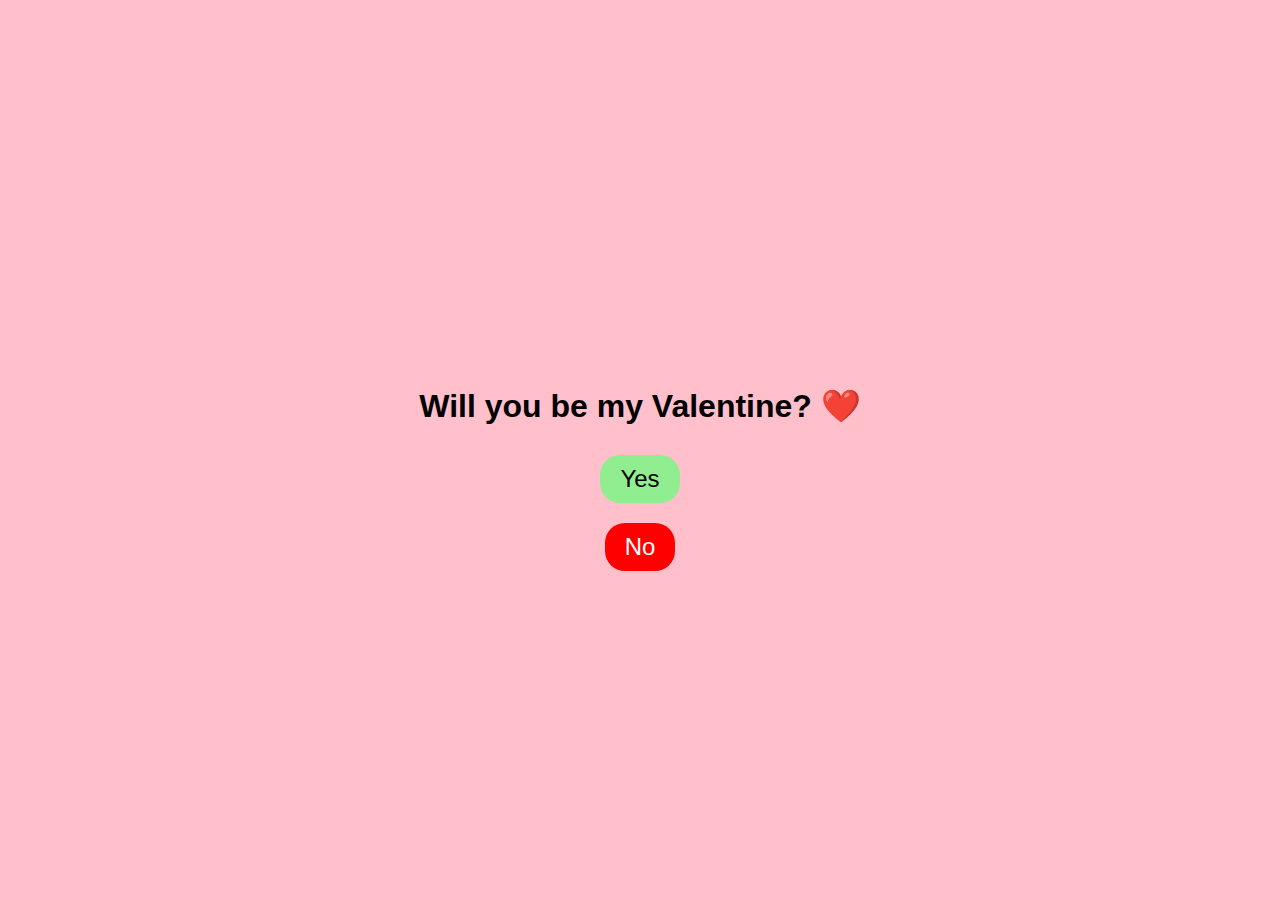
<file: index.html>
<!DOCTYPE html>

<head>
    <meta charset="UTF-8">
    <meta name="viewport" content="width=device-width, initial-scale=1.0">
    <title>Click Here Daney ❤️</title>    

<!-- Open Graph Meta Tags for Messenger Preview -->
    <meta property="og:title" content="click here daney">
    <meta property="og:description" content="">
    <meta property="og:image" content="https://yourwebsite.com/path-to-image.jpg">
    <meta property="og:url" content="https://yourwebsite.com">

    <link rel="stylesheet" href="style.css">
</head>
<body>
    <div class="container">
         <h2>  </h2>
        <h1>Will you be my Valentine? ❤️</h1>
        <button id="yesButton" onclick="location.href='love.html'">Yes</button>
        <button id="noButton" onclick="playNoSound()">No</button>
    </div>
    <script src="script.js"></script>
</body>
</html>
</file>
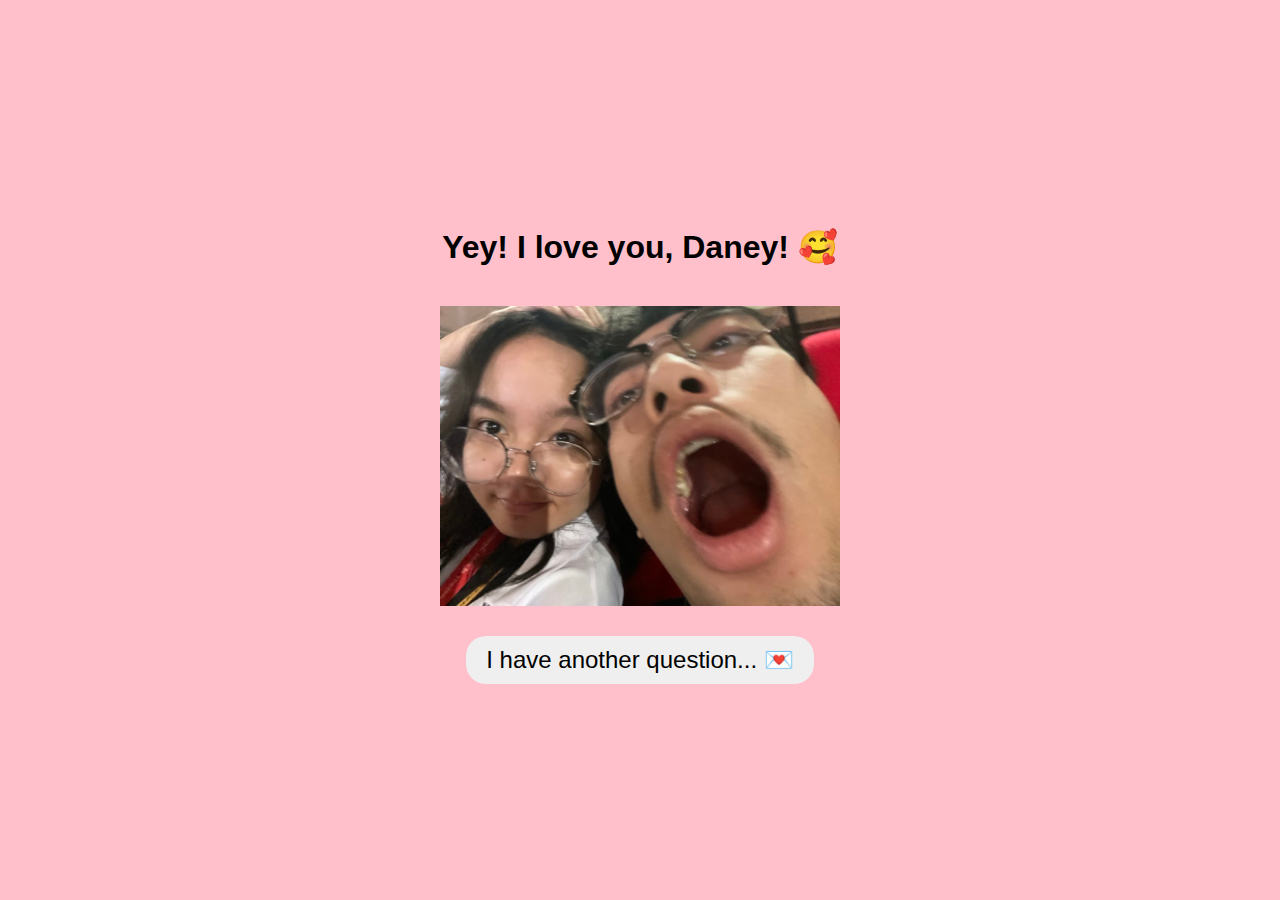
<file: love.html>
<!DOCTYPE html>
<html lang="en">
<head>
    <meta charset="UTF-8">
    <meta name="viewport" content="width=device-width, initial-scale=1.0">
    <title>Yey! I Love You ❤️</title>
    <link rel="stylesheet" href="style.css">
</head>
<body>
    <div class="container">
        <h1>Yey! I love you, Daney! 🥰</h1>
        <img src="media/photo1.jpg" alt="Cute Picture" class="center-image">
        <audio autoplay loop>
            <source src="media/valentine.mp3" type="audio/mpeg">
        </audio>
        <button onclick="location.href='prom.html'">I have another question... 💌</button>
    </div>
</body>
</html>
</file>
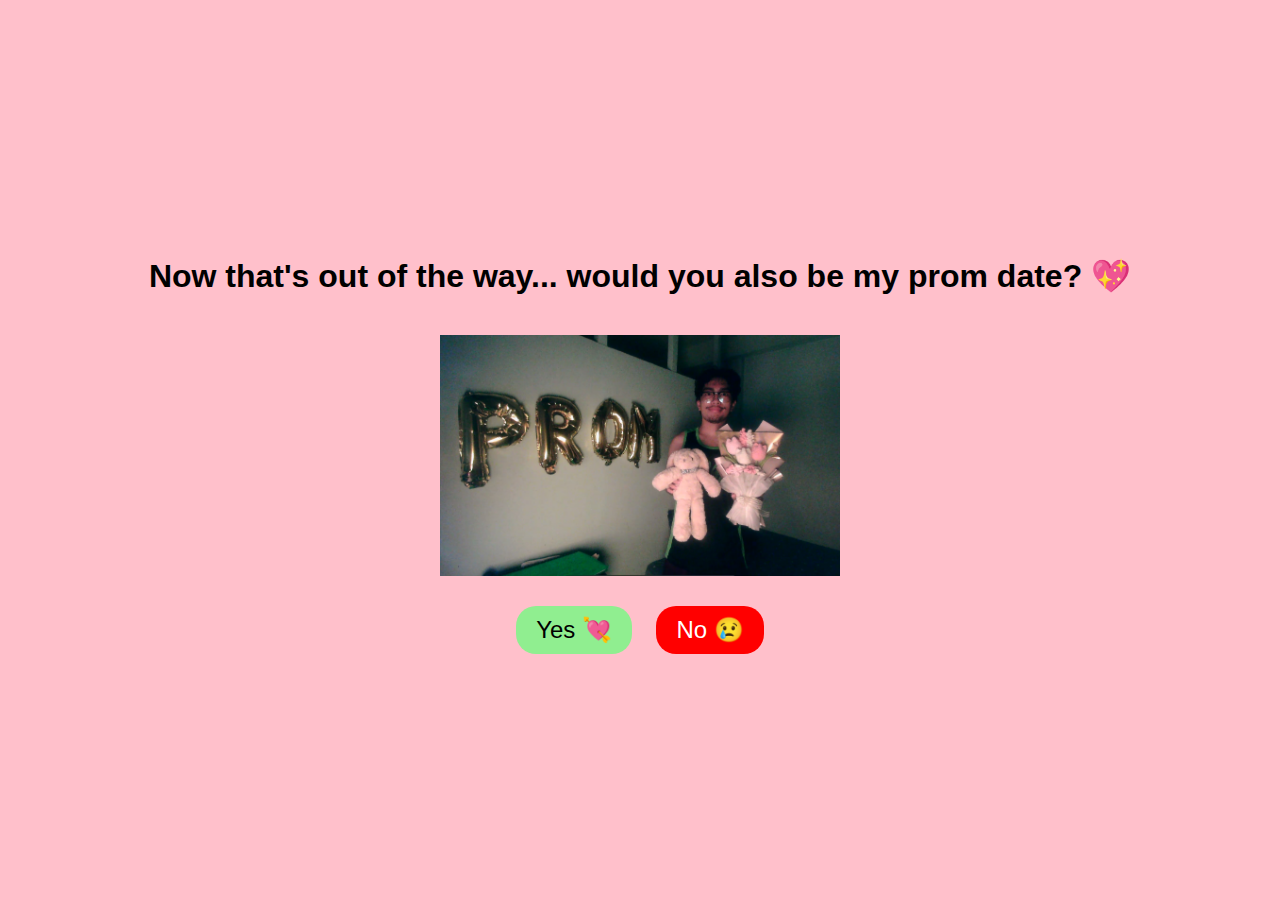
<file: prom.html>
<!DOCTYPE html>
<html lang="en">
<head>
    <meta charset="UTF-8">
    <meta name="viewport" content="width=device-width, initial-scale=1.0">
    <title>Prom Proposal</title>
    <link rel="stylesheet" href="style.css">
    <script defer src="script.js"></script>
</head>
<body>
    <div class="container">
        <h1>Now that's out of the way... would you also be my prom date? 💖</h1>

        <!-- Image of you asking her to prom -->
        <img src="prom.png" alt="Me asking you to prom" class="center-image">

      
        <div class="buttons">
            <button id="yesButton" onclick="location.href='thankyou.html'">Yes 💘</button>
            <button id="noButton">No 😢</button>
        </div>
    </div>
</body>
</html>
</file>
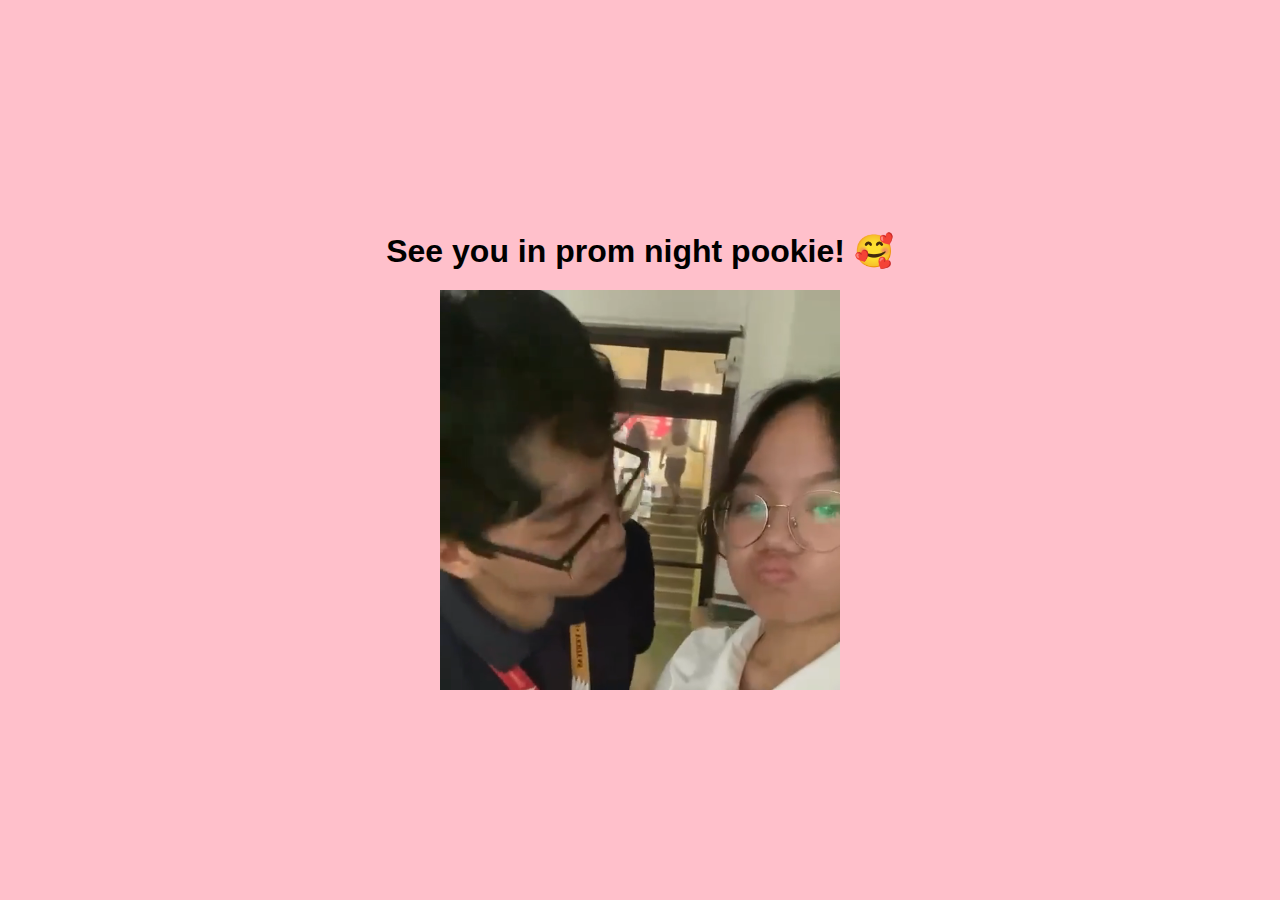
<file: thankyou.html>
<!DOCTYPE html>
<html lang="en">
<head>
    <meta charset="UTF-8">
    <meta name="viewport" content="width=device-width, initial-scale=1.0">
    <title>Yey! I Love You ❤️</title>
    <link rel="stylesheet" href="style.css">
</head>
<body>
    <div class="container">
        <h1> See you in prom night pookie! 🥰</h1>
        
         <video id="happy-video" autoplay loop muted width="300" height="200">
            <source src="media/happy-video.mp4" type="video/mp4">
            Your browser does not support the video tag.
        </video>
        
        <audio autoplay loop>
            <source src="media/valentine.mp3" type="audio/mpeg">
        </audio>
    
    </div>
</body>
</html>
</file>
<file: style.css>
body {
    background-color: pink;
    text-align: center;
    font-family: Arial, sans-serif;
    margin: 0;
    padding: 0;
}

.container {
    display: flex;
    flex-direction: column;
    align-items: center;
    justify-content: center;
    height: 100vh;
}

h1 {
    font-size: 2rem;
    margin-bottom: 20px;
}

h2 {
    font-size: 2rem;
    margin-bottom: 20px;
    font-color: pink
}

button {
    font-size: 1.5rem;
    padding: 10px 20px;
    margin: 10px;
    border: none;
    border-radius: 20px;
    cursor: pointer;
}

#yesButton {
    background-color: lightgreen;
}

#noButton {
    background-color: red;
    color: white;
}

 #happy-video {
    width: 50%; /* Adjusts to 50% of its container */
    max-width: 400px; /* Ensures it doesn't exceed 400px */
    height: auto; /* Maintains aspect ratio */
    display: block;
    margin: 0 auto;
  }

.center-image {
    width: 80%;
    max-width: 400px;
    margin: 20px;
}

.center-video {
    width: 80%;
    max-width: 500px;
}

.hidden {
    display: none;
}

#videoPopup {
    position: fixed;
    top: 50%;
    left: 50%;
    transform: translate(-50%, -50%);
    background: rgba(0, 0, 0, 0.8);
    padding: 20px;
    border-radius: 10px;
    display: none;
}

video {
    width: 100%;
    height: auto;
}
</file>
